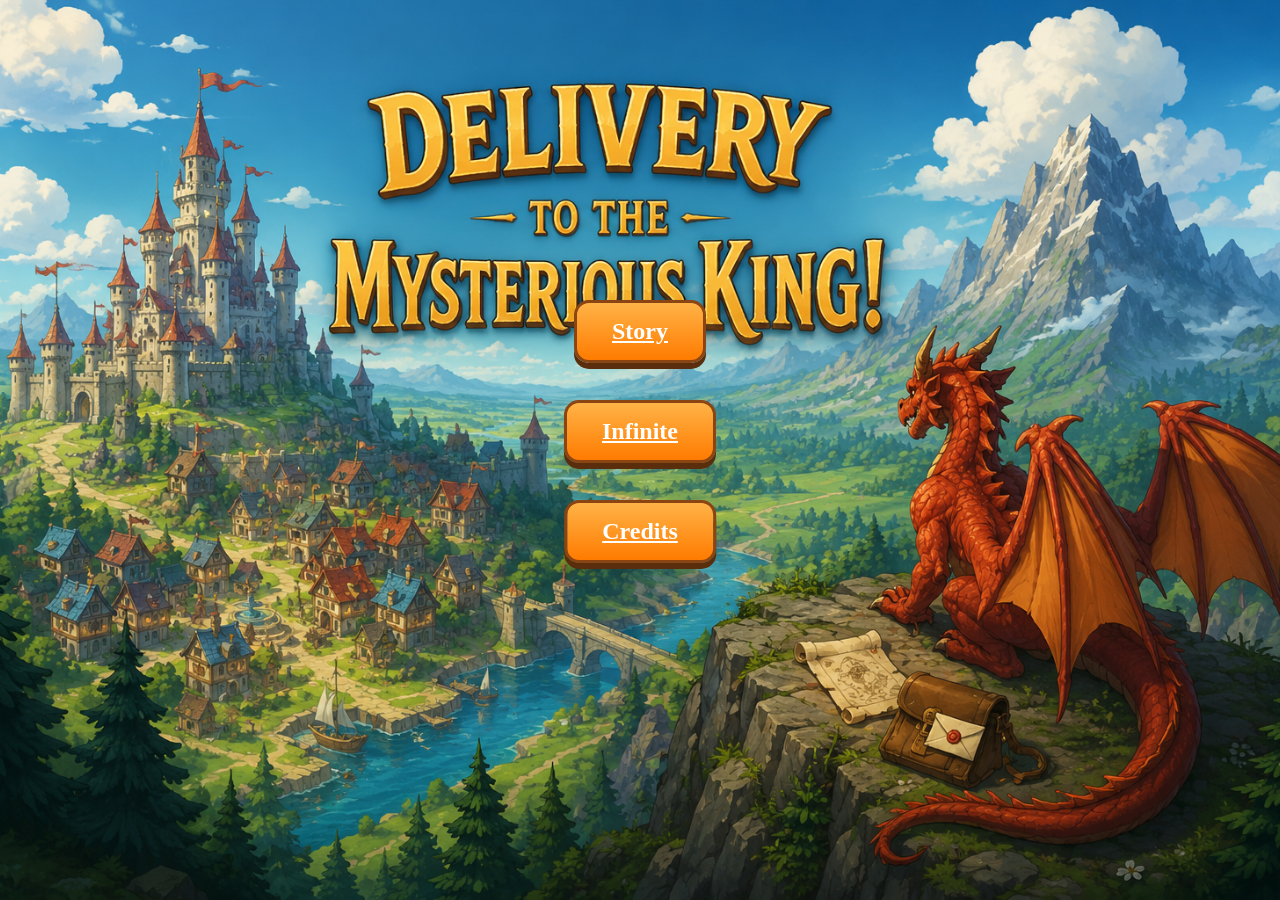
<file: index.html>
<!DOCTYPE html>
<html lang="en">
<head>
    <meta charset="UTF-8">
    <meta name="viewport" content="width=device-width, initial-scale=1.0">
    <link rel="icon" href="images/dragon.webp">
    <title>cool dragon game.io</title>
    <link rel="stylesheet" href="./main.css">
</head>
<body>
    <nav>
<a href="story.html" id="story">Story</a>

<a href="infinite.html" id="infinite">Infinite</a>

<a href="credits.html" id="credits">Credits</a>
    </nav>
   
</body>
</html>
</file>
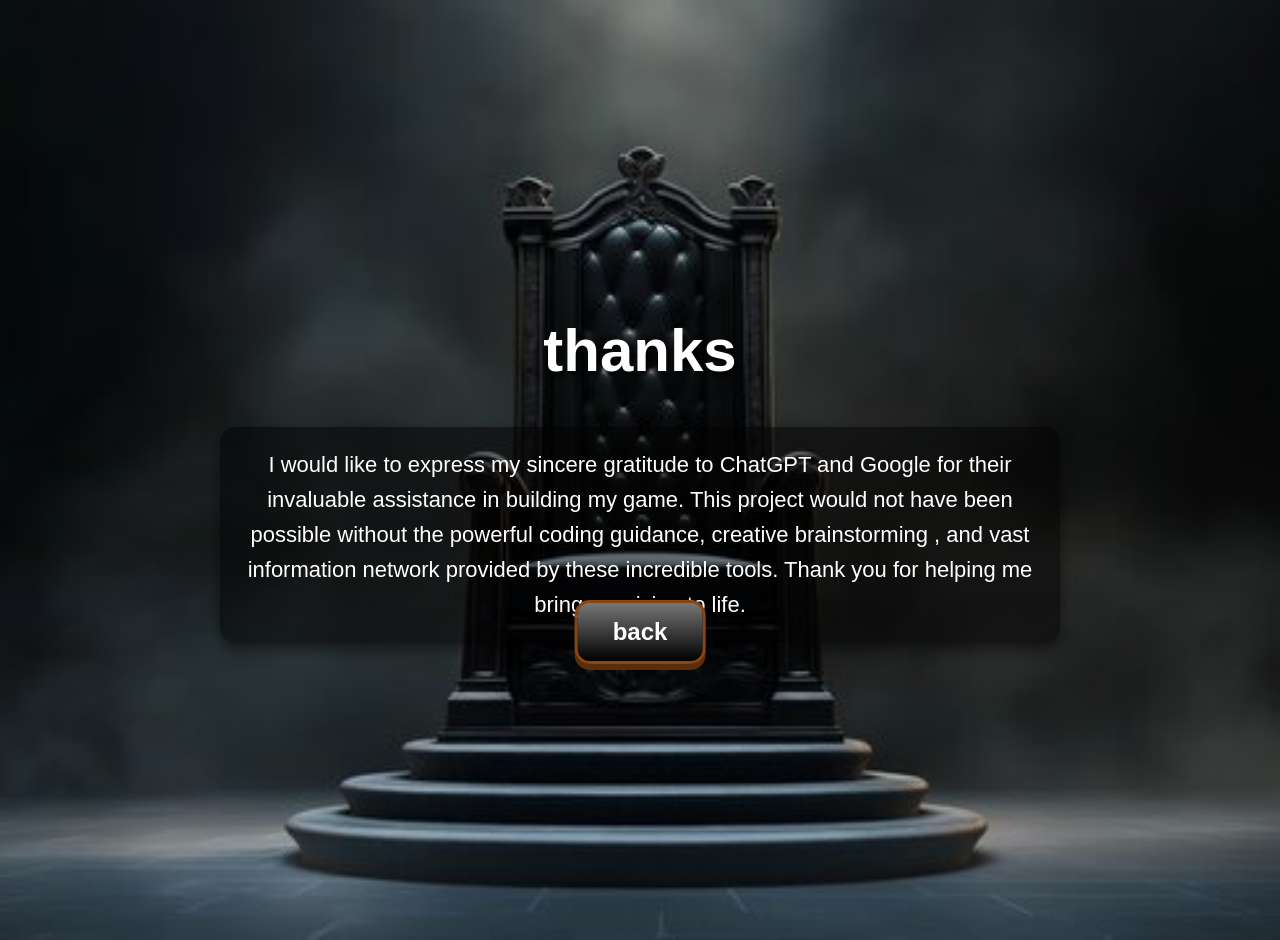
<file: credits.html>
<!DOCTYPE html>
<html lang="en">
<head>
    <meta charset="UTF-8">
    <meta name="viewport" content="width=device-width, initial-scale=1.0">
    <link rel="icon" href="images/dragon.webp">
    <title>cool dragon game.io</title>
    <link rel="stylesheet" href="./credit.css">
</head>
<body>
   <h1 id="thanks">thanks</h1>
  <p>I would like to express my sincere gratitude 
    to ChatGPT and Google for their invaluable assistance in building my game.
    This project would not have been possible without the powerful coding guidance, creative brainstorming
    , and vast information network provided by these incredible tools.
    Thank you for helping me bring my vision to life.</p>

   <a herf="index.html" id="back">back</a>
</body>
</html>
</file>
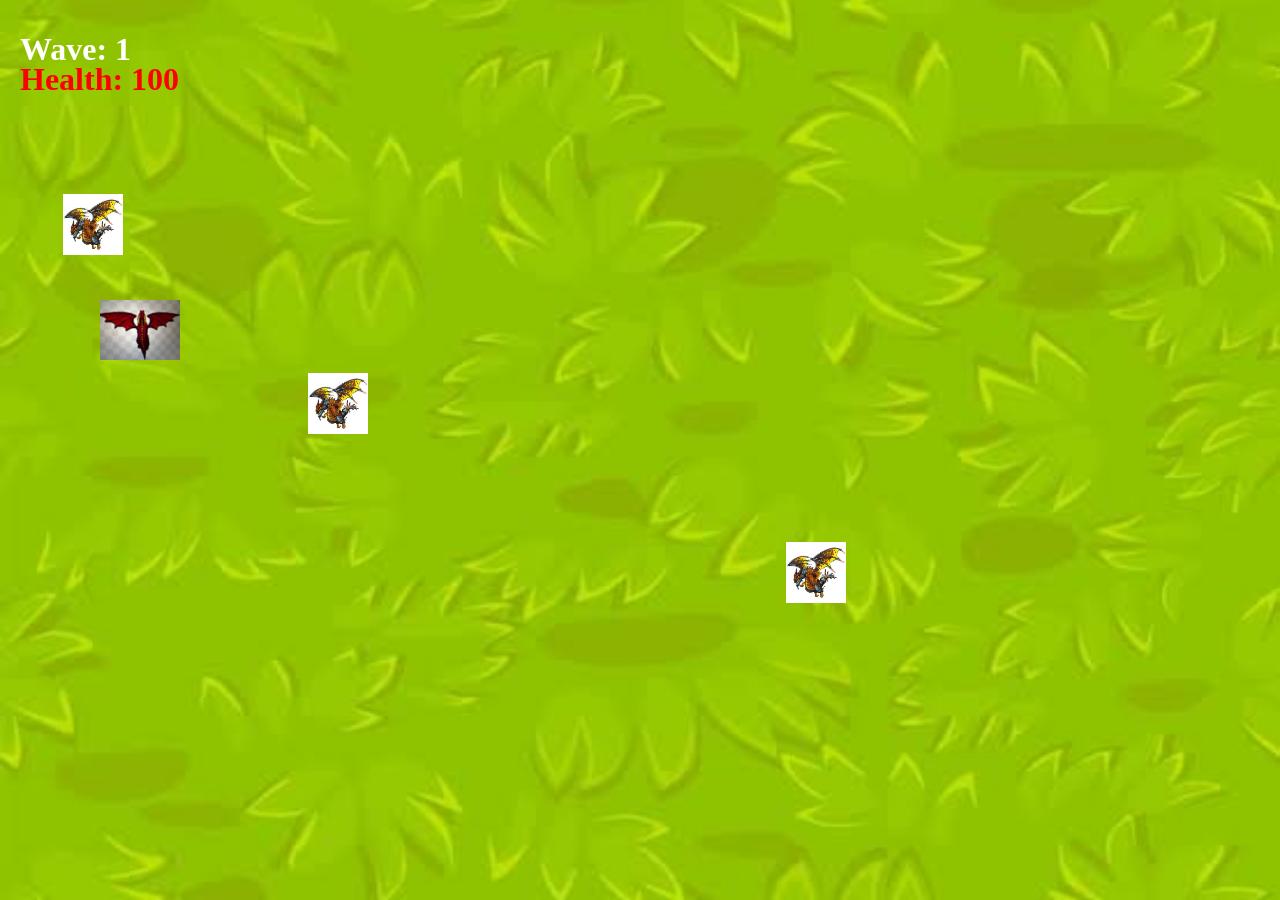
<file: game.html>
<!DOCTYPE html>
<html>
<head>
    <title>Dragon Game</title>
    <link rel="stylesheet" href="game.css">
</head>

<body>

<div id="gameArea">
    <img src="images/dragonb5.jpeg" id="dragon">

    <h1 id="wave">Wave: 1</h1>
    <h1 id="health">Health: 100</h1>
</div>

<script src="game.js"></script>

</body>
</html>
</file>
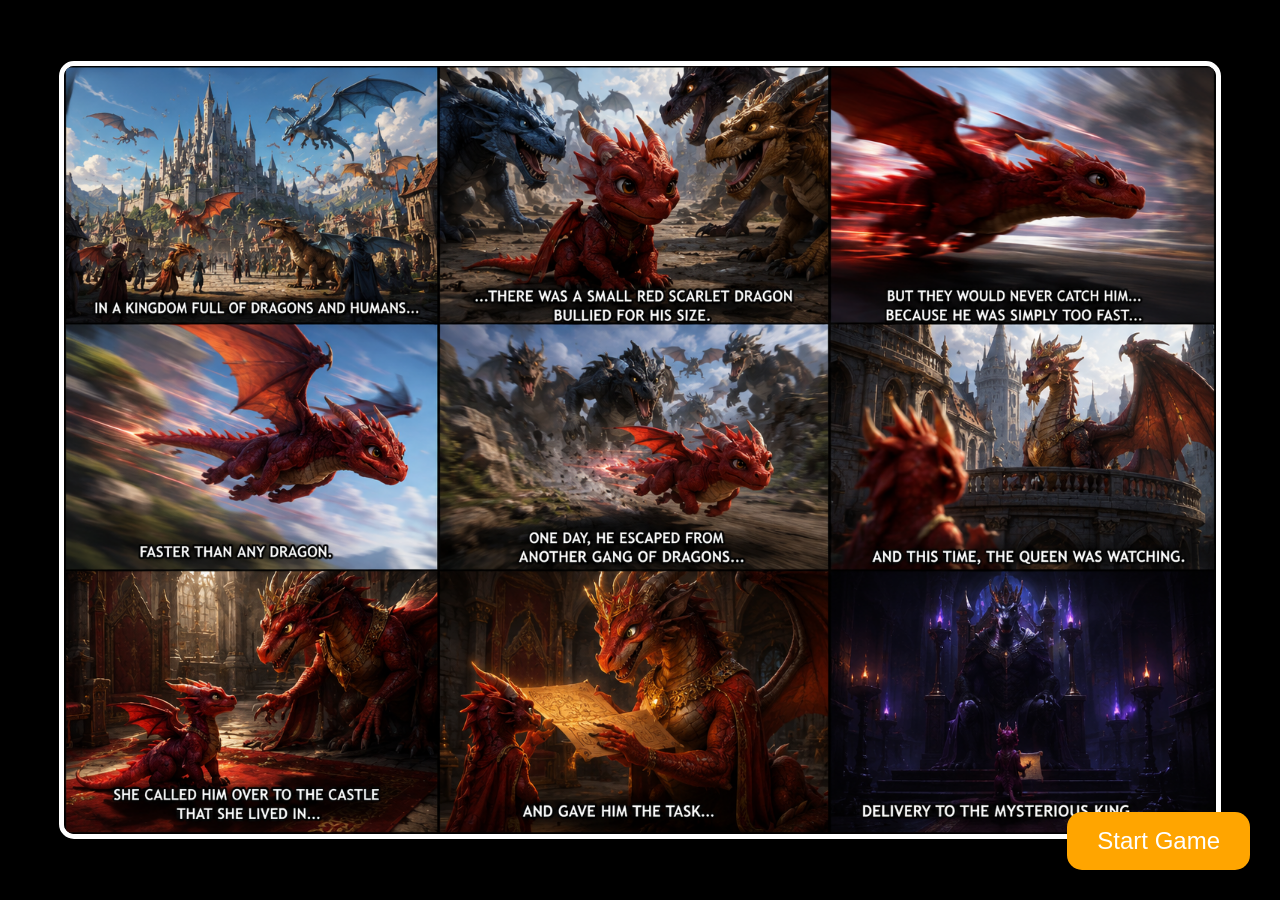
<file: story.html>
<!DOCTYPE html>
<html>
<head>
    <title>Story</title>
<link rel="icon" href="images/dragon.webp">
    <style>
        body {
            margin: 0;
            background: black;

            display: flex;
            justify-content: center;
            align-items: center;
            height: 100vh;
        }

        img {
            max-width: 90%;
            max-height: 90%;
            border: 5px solid white;
            border-radius: 15px;
        }

        #next {
            position: absolute;
            bottom: 30px;
            right: 30px;

            padding: 15px 30px;
            font-size: 24px;

            background: orange;
            color: white;

            border: none;
            border-radius: 15px;
        }
    </style>
</head>

<body>

    <img src="images/bh.png" alt="Story Image">

    <button id="next">Start Game</button>

    <script>
        document.getElementById("next").addEventListener("click", () => {
            window.location.href = "game.html";
        });
    </script>

</body>
</html>
</file>
<file: main.css>
body {
    margin: 0;
    min-height: 100vh;
    overflow: hidden;

    background-image: url("images/cool pic.png");
    background-size: cover;
    background-position: center;
    background-repeat: no-repeat;
}

/* All buttons */
a {
    position: absolute;

    padding: 15px 35px;
    font-size: 24px;
    font-weight: bold;
    color: white;

    background: linear-gradient(to bottom, #ffb347, #ff7b00);
    border: 3px solid #8b4513;
    border-radius: 15px;

    cursor: pointer;

    box-shadow: 0 6px 0 #5a2d0c;
    transition: all 0.2s ease;
}

/* Hover effect */
a:hover {
    transform: scale(1.1);
    background: linear-gradient(to bottom, #ffd700, #ff8c00);
}

/* Click effect */
a:active {
    transform: translateY(6px);
    box-shadow: 0 0 0 #5a2d0c;
}

/* Button positions */
#story {
    top: 300px;
    left: 50%;
    transform: translateX(-50%);
}

#infinite {
    top: 400px;
    left: 50%;
    transform: translateX(-50%);
}

#credits {
    top: 500px;
    left: 50%;
    transform: translateX(-50%);
}

/* Dragon */
#dragon {
    position: absolute;
    width: 150px;
    left: 100px;
    top: 100px;
}
</file>
<file: credit.css>
body {
    margin: 0;
    min-height: 100vh;

    background-image: url("images/king.jpg");
    background-size: cover;
    background-position: center;
    background-repeat: no-repeat;

    font-family: Arial, sans-serif;
    color: white;

    animation: fadeIn 2s;

    display: flex;
    flex-direction: column;
    align-items: center;
    justify-content: center;

    text-align: center;
    padding: 20px;
}

/* Title */
#thanks {
    font-size: 60px;
    text-shadow: 3px 3px 6px black;
    margin-bottom: 20px;

    animation: slideDown 1.5s ease;
}

/* Paragraph */
p {
    font-size: 22px;
    max-width: 800px;
    line-height: 1.6;

    background: rgba(0, 0, 0, 0.5);
    padding: 20px;
    border-radius: 15px;

    box-shadow: 0 6px 15px rgba(0,0,0,0.5);

    animation: fadeIn 2.5s ease;
}

/* Fade background/page in */
@keyframes fadeIn {
    from {
        opacity: 0;
    }
    to {
        opacity: 1;
    }
}

/* Title slide effect */
@keyframes slideDown {
    from {
        opacity: 0;
        transform: translateY(-50px);
    }
    to {
        opacity: 1;
        transform: translateY(0);
    }
}




#back {
  position: absolute;

  padding: 15px 35px;
  font-size: 24px;
  font-weight: bold;

  background: linear-gradient(to bottom,#767676, black);
  border: 3px solid #8b4513;
  border-radius: 15px;

  cursor: pointer;

  box-shadow: 0 6px 0 #5a2d0c;
  transition: all 0.2s ease;
}

#back {
  top: 600px;
  left: 50%;
  transform: translateX(-50%);
}
</file>
<file: game.css>
body {
    margin: 0;
    overflow: hidden;
}

#gameArea {
    width: 100vw;
    height: 100vh;

    background-image: url("images/grass.jpeg");
    background-size: cover;
    background-position: center;

    position: relative;
}

#dragon {
    position: absolute;
    width: 80px;
    height: auto;

    left: 100px;
    top: 300px;
}

#wave {
    position: absolute;
    top: 10px;
    left: 20px;
    color: white;
}

#health {
    position: absolute;
    top: 40px;
    left: 20px;
    color: red;
}

.enemy {
    position: absolute;
    width: 60px;
}

.fireball {
    position: absolute;
    width: 15px;
    height: 15px;
    background: orange;
    border-radius: 50%;
    box-shadow: 0 0 10px red;
}
</file>
